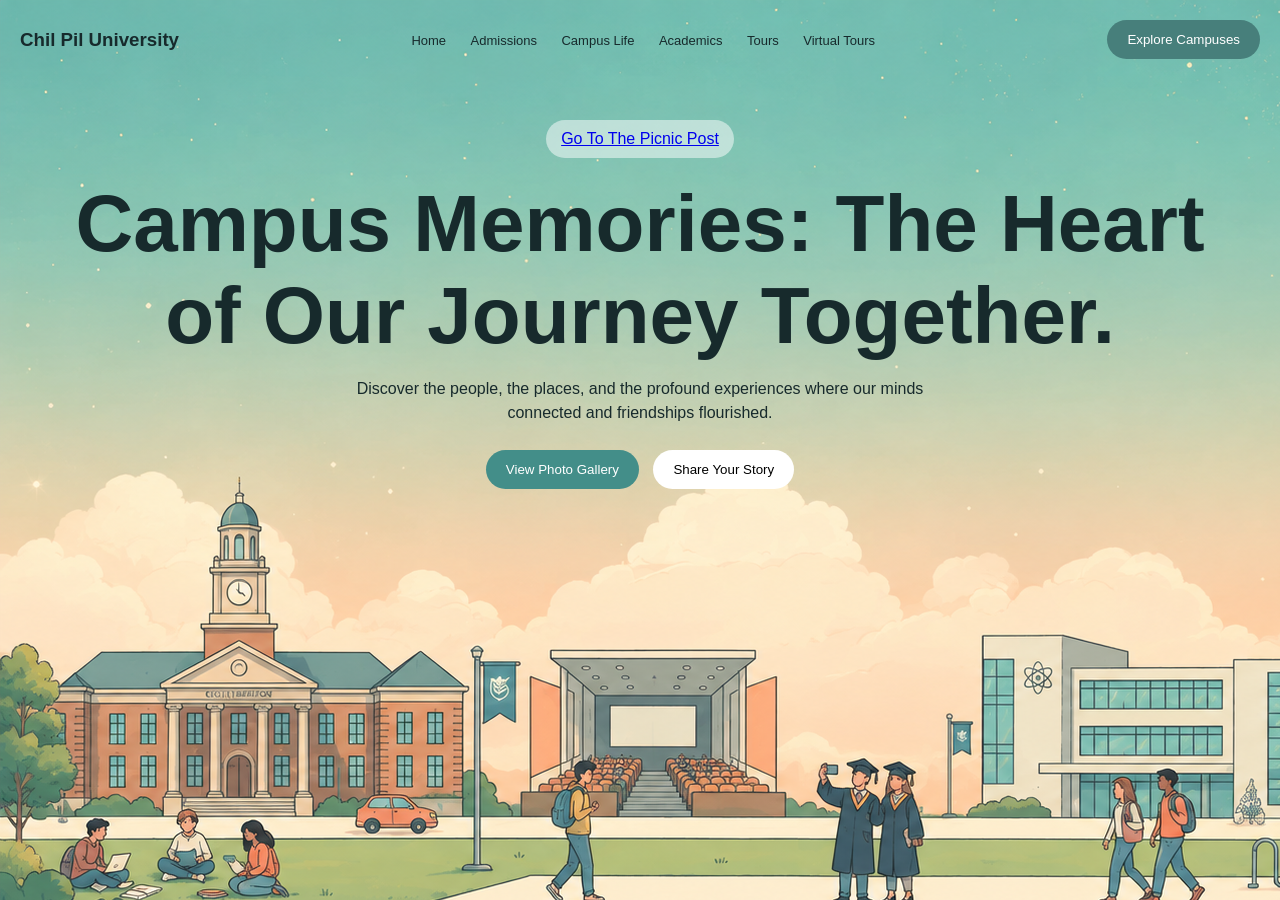
<file: index.html>
<!DOCTYPE html>
<html lang="en">

<head>
  <meta charset="UTF-8">
  <meta name="viewport" content="width=device-width, initial-scale=1.0">

  <title>Campus Memories</title>

  <link rel="stylesheet" href="style.css">
</head>

<body>

  <header>
    <h3>Chil Pil University</h3>

    <nav>
      <a href="home.html">Home</a>
      <a href="admissions.html">Admissions</a>
      <a href="campus-life.html">Campus Life</a>
      <a href="academics.html">Academics</a>
      <a href="tours.html">Tours</a>
      <a href="virtual-tours.html">Virtual Tours</a>
    </nav>

    <button class="Explore">Explore Campuses</button>
  </header>

  <main class="hero">

        <div class="content">

          <span>
            <a href="picnic-post.html">Go To The Picnic Post</a>
          </span>

      <h1>
        Campus Memories: The Heart
        <br>
        of Our Journey Together.
      </h1>

      <p>
        Discover the people, the places, and the profound experiences
        where our minds connected and friendships flourished.
      </p>

      <div class="buttons">
        <button>View Photo Gallery</button>
        <button>Share Your Story</button>
      </div>

    </div>

    <div class="campus-image"></div>

  </main>

</body>
</html>
</file>
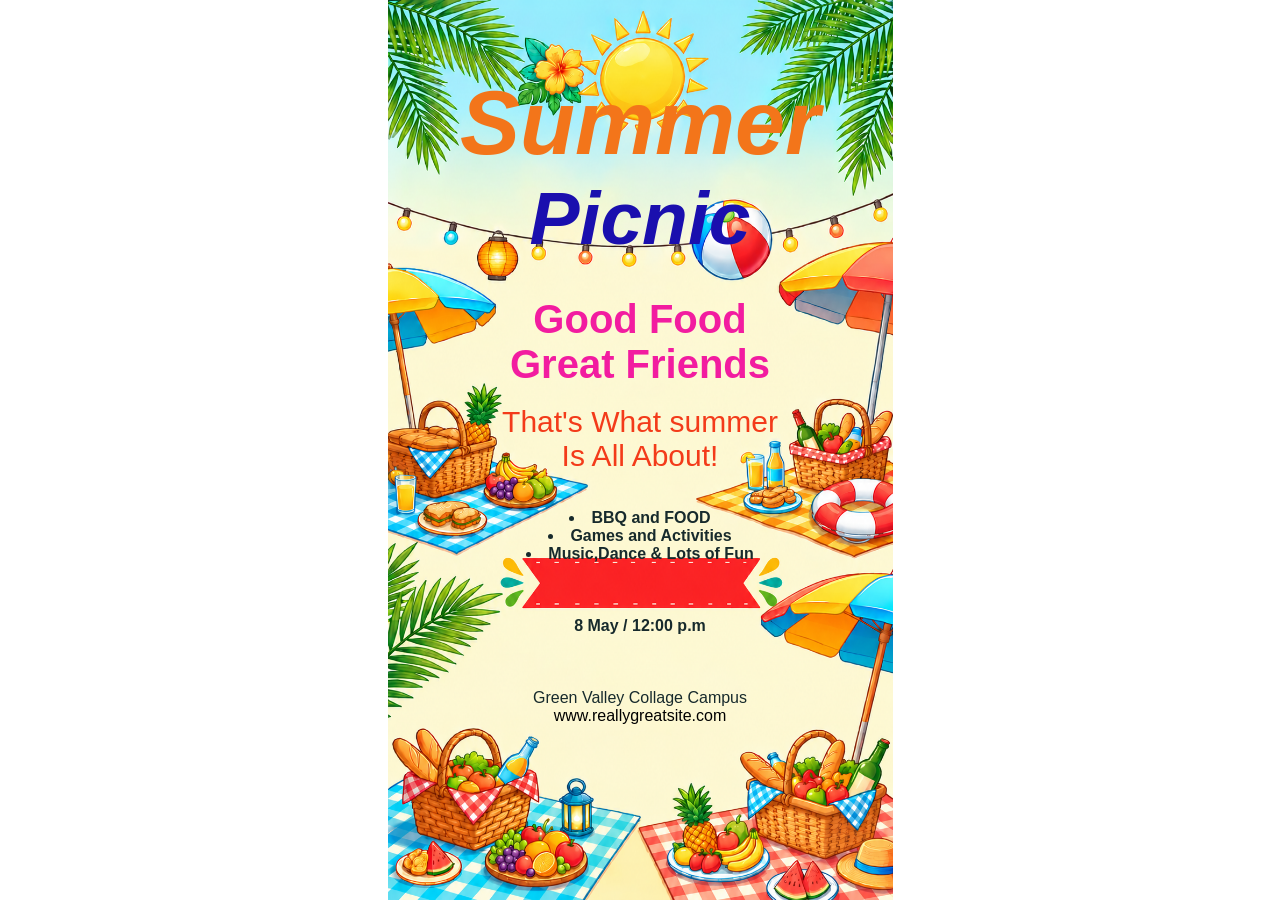
<file: picnic-post.html>
<!DOCTYPE html>
<html lang="en">
<head>
    <meta charset="UTF-8">
    <meta name="viewport" content="width=device-width, initial-scale=1.0">
    <title>welcome to my poster</title>
    <link rel="stylesheet" href="style.css">
</head>
<body class="summerp">
    <div class="all">
    <br><br><br><br>
    <h1 class="summer"><i>Summer</i></h1>
    <h1 class="picnic"><i>Picnic</i></h1>
    <br><br>
    <h3 class="where">Good Food</h3>
    <h3 class="where">Great Friends</h3>
    <br>
    <p class="para">That's What summer<br> Is All About!</p>
    <br>
    <br>
        <li><b>BBQ and FOOD</b></li>
        <li><b>Games and Activities</b></li>
        <li><b>Music,Dance & Lots of Fun</b></li>
    <br><br><br>
       <date><b>8 May / 12:00 p.m</b></date>
       <br><br><br><br>
       <p class="adress">Green Valley Collage Campus</p>
       
       <p class="email">www.reallygreatsite.com</p>
    </div>


    
</body>
</html>
</file>
<file: style.css>
* {
  margin: 0;
  padding: 0;
  box-sizing: border-box;
}

body {
  font-family: Arial, sans-serif;
  color: #172a2c;
}


header {
  display: flex;
  align-items: center;
  justify-content: space-between;
  padding: 20px;
  position: absolute;
  width: 100%;
  z-index: 10;
}

nav a {
  text-decoration: none;
  color: #172a2c;
  margin: 10px;
  font-size: 13px;
}

nav a:hover {
  color: white;

}


button {
  border: none;
  border-radius: 25px;
  padding: 12px 20px;
  
}

.Explore {
  background: #477f7b;
  color: white;

}


.hero {
  height: 100vh;
  position: relative;
  text-align: center;
  overflow: hidden;
  background: linear-gradient(
    #83bdb1,
    #a8d0bd,
    #f9d3ac,
    #fff0d6
  );
}


.content {
  position: relative;
  z-index: 2;
  padding: 120px 20px;
}

.content span {
  display: inline-block;
  padding: 10px 15px;
  margin-bottom: 20px;
  border-radius: 20px;
  background: #ffffff80;
}

.content h1 {
  font-size: 80px;
  margin-bottom: 15px;
}

.content p {
  max-width: 600px;
  margin: 0 auto 25px;
  line-height: 1.5;
}


.buttons button:first-child {
  background: #438e89;
  color: white;
}

.buttons button:last-child {
  background: white;
  margin-left: 10px;
}

.campus-image {
  position: absolute;
  top: 0;
  left: 0;
  width: 100%;
  height: 100%;
 background-image: url("Dreamy\ Pastel\ University\ Campus.png");

}

 
 

 

.all {
    text-align: center;
 }


.summerp{
      background-image: url(background.png);
      background-repeat: no-repeat;
      background-size: contain;
      background-position: center;
      background-attachment: fixed;
      height: 100vh;
      width: 100%; 
      overflow: hidden;

}

.summer{
    color: #f3751a;
    font-size: 90px;
    margin-top: 0;
}

.picnic{
    color: hsl(244, 84%, 37%);
    font-size: 75px;
    margin-top: 0;
}


.where{
    color: rgb(242, 26, 159);
    font-size: 40px;
}

.where{
    color: hwb(323 11% 5%);
    font-size: 40px;
}

.para{
    color: #f33b1a;
    font-size: 30px;
}

.date{
    color: #fff0d6;
    
}

.address{
    color: black;
}

.email{
    color: black;
}
</file>
